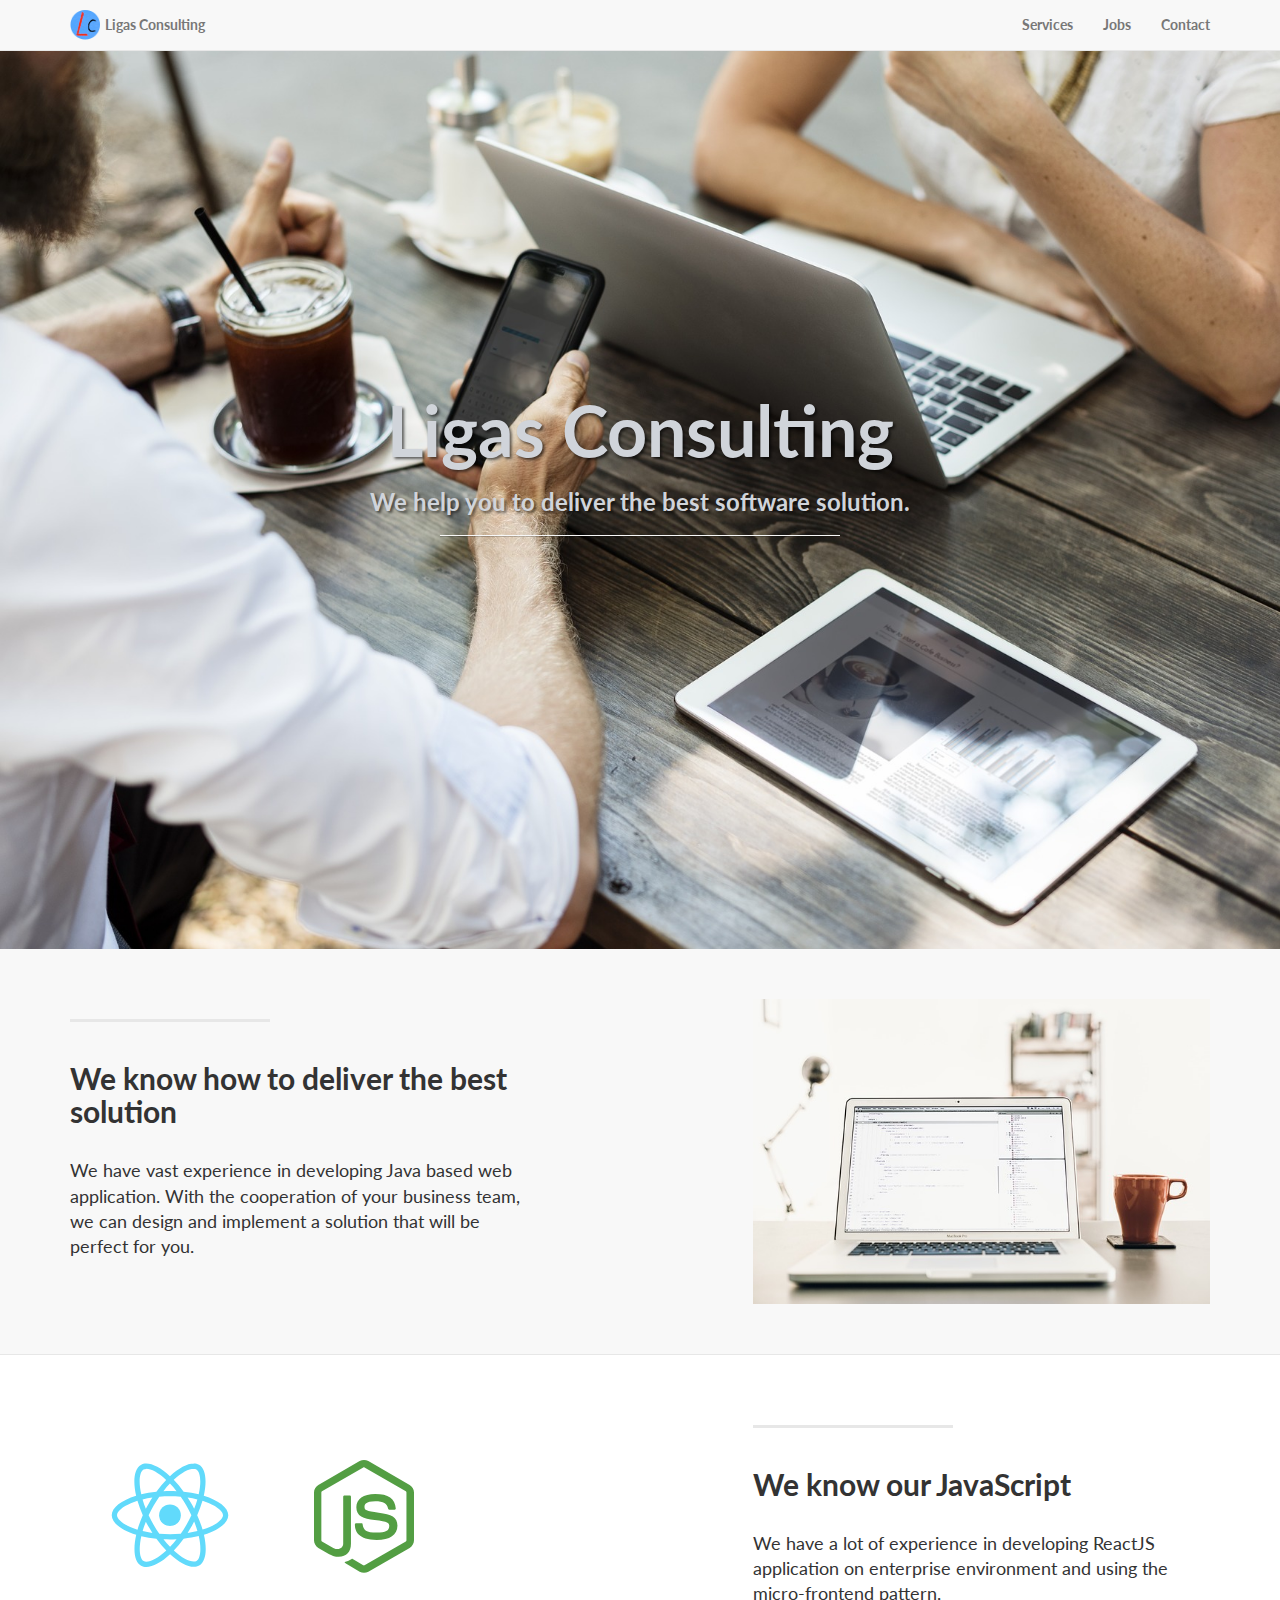
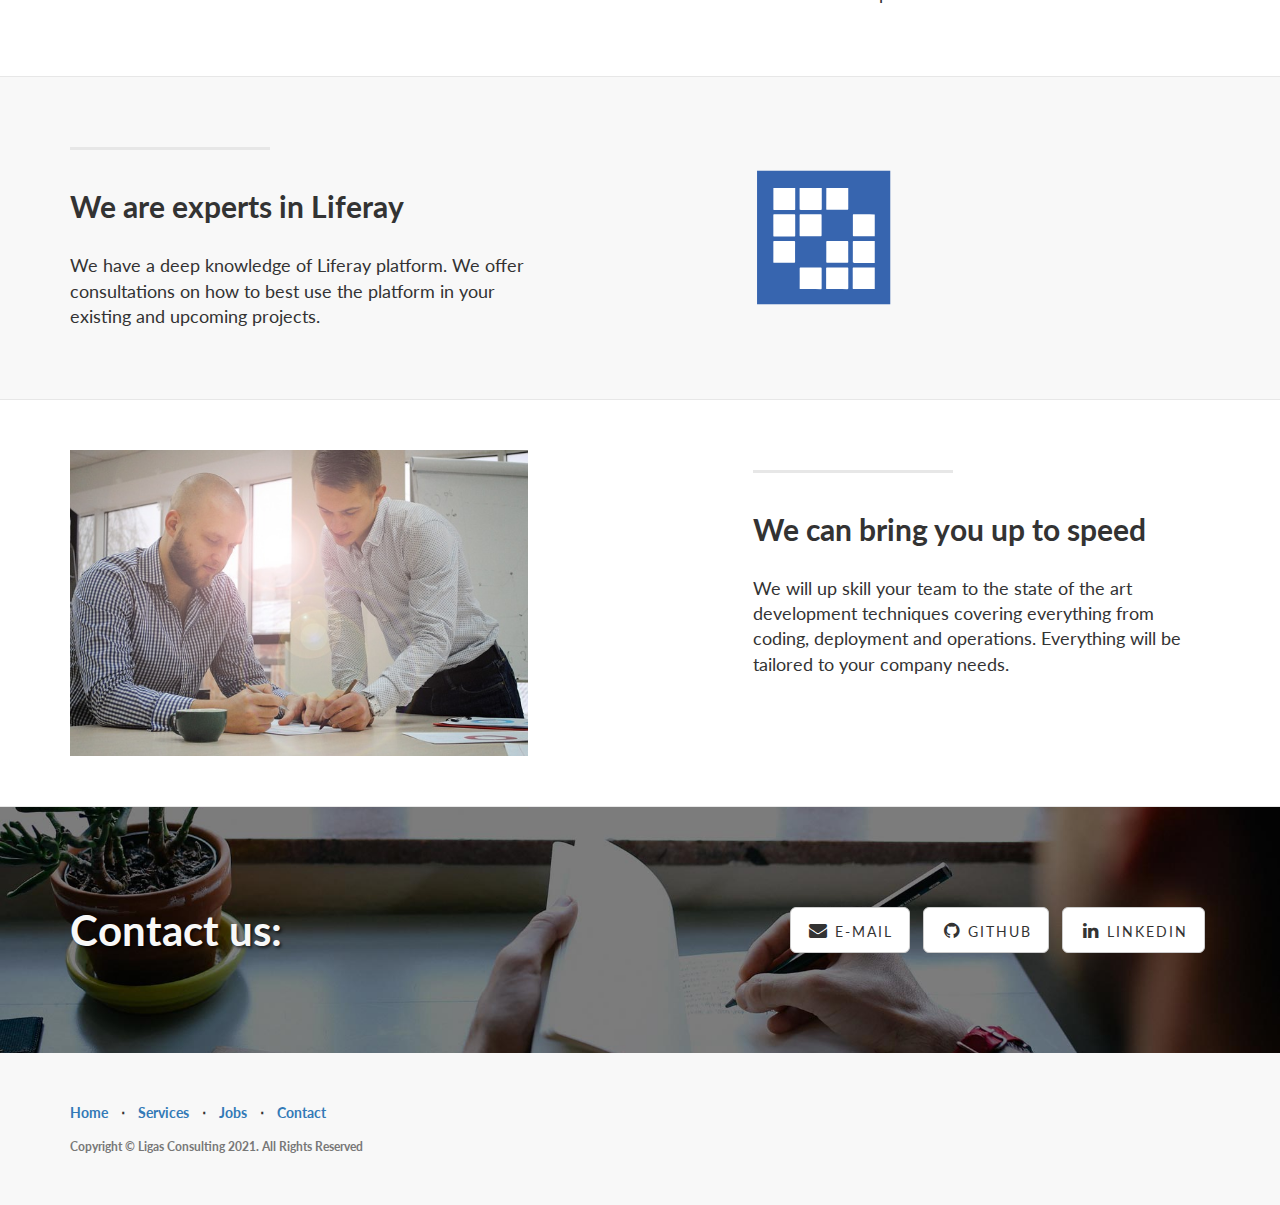
<file: index.html>
<!DOCTYPE html>
<html lang="en">

<head>

    <meta charset="utf-8">
    <meta http-equiv="X-UA-Compatible" content="IE=edge">
    <meta name="viewport" content="width=device-width, initial-scale=1">
    <meta name="description" content="Company page of Ligas Consulting.">
    <meta name="author" content="Miroslav Ligas">

    <title>Ligas Consulting</title>

    <!-- Bootstrap Core CSS -->
    <link href="css/bootstrap.min.css" rel="stylesheet">

    <!-- Custom CSS -->
    <link href="css/landing-page.css" rel="stylesheet">

    <!-- Custom Fonts -->
    <link href="font-awesome/css/font-awesome.min.css" rel="stylesheet" type="text/css">
    <link href="https://fonts.googleapis.com/css?family=Lato:300,400,700,300italic,400italic,700italic" rel="stylesheet" type="text/css">

    <!-- HTML5 Shim and Respond.js IE8 support of HTML5 elements and media queries -->
    <!-- WARNING: Respond.js doesn't work if you view the page via file:// -->
    <!--[if lt IE 9]>
        <script src="https://oss.maxcdn.com/libs/html5shiv/3.7.0/html5shiv.js"></script>
        <script src="https://oss.maxcdn.com/libs/respond.js/1.4.2/respond.min.js"></script>
    <![endif]-->

    <script>
        (function(i,s,o,g,r,a,m){i['GoogleAnalyticsObject']=r;i[r]=i[r]||function(){
            (i[r].q=i[r].q||[]).push(arguments)},i[r].l=1*new Date();a=s.createElement(o),
            m=s.getElementsByTagName(o)[0];a.async=1;a.src=g;m.parentNode.insertBefore(a,m)
        })(window,document,'script','https://www.google-analytics.com/analytics.js','ga');

        ga('create', 'UA-105676291-1', 'auto');
        ga('send', 'pageview');
    </script>
</head>

<body>

    <!-- Navigation -->
    <nav class="navbar navbar-default navbar-fixed-top topnav" role="navigation">
        <div class="container topnav">
            <!-- Brand and toggle get grouped for better mobile display -->
            <div class="navbar-header">
                <button type="button" class="navbar-toggle" data-toggle="collapse" data-target="#bs-example-navbar-collapse-1">
                    <span class="sr-only">Toggle navigation</span>
                    <span class="icon-bar"></span>
                    <span class="icon-bar"></span>
                    <span class="icon-bar"></span>
                </button>
                <a class="navbar-brand topnav" href="#">
                    Ligas Consulting
                    <img alt="Brand" src="img/logo-small.png">
                </a>
            </div>
            <!-- Collect the nav links, forms, and other content for toggling -->
            <div class="collapse navbar-collapse" id="bs-example-navbar-collapse-1">
                <ul class="nav navbar-nav navbar-right">
                    <li>
                        <a href="/index.html#services">Services</a>
                    </li>
                    <li>
                        <a href="/jobs.html">Jobs</a>
                    </li>
                    <li>
                        <a href="/index.html#contact">Contact</a>
                    </li>
                </ul>
            </div>
            <!-- /.navbar-collapse -->
        </div>
        <!-- /.container -->
    </nav>


    <!-- Header -->
    <a name="about"></a>
    <div class="intro-header">
        <div class="container">

            <div class="row">
                <div class="col-lg-12">
                    <div class="intro-message">
                        <h1>Ligas Consulting</h1>
                        <h3>We help you to deliver the best software solution.</h3>
                        <hr class="intro-divider">
                    </div>
                </div>
            </div>

        </div>
        <!-- /.container -->

    </div>
    <!-- /.intro-header -->

    <!-- Page Content -->

	<a  name="services"></a>
    <div class="content-section-a">

        <div class="container">
            <div class="row">
                <div class="col-lg-5 col-sm-6">
                    <hr class="section-heading-spacer">
                    <div class="clearfix"></div>
                    <h2 class="section-heading">We know how to deliver the best solution</h2>
                    <p class="lead">We have vast experience in developing Java based web application. With the cooperation of your business team, we can design and implement a solution that will be perfect for you.</p>
                </div>
                <div class="col-lg-5 col-lg-offset-2 col-sm-6">
                    <img class="img-responsive" src="img/code.jpg" alt="">
                </div>
            </div>

        </div>
        <!-- /.container -->

    </div>
    <!-- /.content-section-a -->

    <div class="content-section-b">

        <div class="container">

            <div class="row">
                <div class="col-lg-5 col-lg-offset-1 col-sm-push-6  col-sm-6">
                    <hr class="section-heading-spacer">
                    <div class="clearfix"></div>
                    <h2 class="section-heading">We know our JavaScript</h2>
                    <p class="lead">We have a lot of experience in developing ReactJS application on enterprise environment and using the micro-frontend pattern.</p>
                </div>
                <div class="col-lg-5 col-sm-pull-6  col-sm-6">
                    <div class="row" style="padding-top: 40px">
                        <div class="col-sm-6">
                            <img class="img-responsive" src="img/React-icon.svg" alt="ReactJS" height="200" width="200">
                        </div>
                        <div class="col-sm-6">
                            <img class="img-responsive" src="img/nodejs-seeklogo.com.svg" alt="NodeJs" height="100" width="100" style="padding-top: 15px">
                        </div>
                    </div>
                </div>
            </div>

        </div>
        <!-- /.container -->

    </div>

    <div class="content-section-a">

        <div class="container">

            <div class="row">
                <div class="col-lg-5 col-sm-6">
                    <hr class="section-heading-spacer">
                    <div class="clearfix"></div>
                    <h2 class="section-heading">We are experts in Liferay </h2>
                    <p class="lead">We have a deep knowledge of Liferay platform. We offer consultations on how to best use the platform in your existing and upcoming projects.</p>
                </div>
                <div class="col-lg-5 col-lg-offset-2 col-sm-6">
                    <img class="img-responsive" src="img/liferay-logo.svg" alt="" height="140" width="140" style="padding-top: 40px">
                </div>
            </div>

        </div>
        <!-- /.container -->

    </div>
    <!-- /.content-section-b -->

    <div class="content-section-b">

        <div class="container">

            <div class="row">
                <div class="col-lg-5 col-lg-offset-1 col-sm-push-6  col-sm-6">
                    <hr class="section-heading-spacer">
                    <div class="clearfix"></div>
                    <h2 class="section-heading">We can bring you up to speed</h2>
                    <p class="lead">We will up skill your team to the state of the art development techniques covering everything from coding, deployment and operations. Everything will be tailored to your company needs.</p>
                </div>
                <div class="col-lg-5 col-sm-pull-6  col-sm-6">
                    <img class="img-responsive" src="img/training.jpg" alt="">
                </div>
            </div>

        </div>
        <!-- /.container -->

    </div>

	<a  name="contact"></a>
    <div class="banner">

        <div class="container">

            <div class="row">
                <div class="col-lg-6">
                    <h2>Contact us:</h2>
                </div>
                <div class="col-lg-6">
                    <ul class="list-inline banner-social-buttons">
                        <li>
                            <a href="mailto:info@ligasconsulting.com" class="btn btn-default btn-lg"><i class="fa fa-envelope fa-fw"></i> <span class="network-name">E-Mail</span></a>
                        </li>
                        <li>
                            <a href="https://github.com/mir333" class="btn btn-default btn-lg"><i class="fa fa-github fa-fw"></i> <span class="network-name">Github</span></a>
                        </li>
                        <li>
                            <a href="https://www.linkedin.com/company/ligas-consulting-ltd/" class="btn btn-default btn-lg"><i class="fa fa-linkedin fa-fw"></i> <span class="network-name">Linkedin</span></a>
                        </li>
                    </ul>
                </div>
            </div>

        </div>
        <!-- /.container -->

    </div>
    <!-- /.banner -->

    <!-- Footer -->
    <footer>
        <div class="container">
            <div class="row">
                <div class="col-lg-12">
                    <ul class="list-inline">
                        <li>
                            <a href="/index.html#">Home</a>
                        </li>
                        <li class="footer-menu-divider">&sdot;</li>
                        <li>
                            <a href="/index.html#services">Services</a>
                        </li>
                        <li class="footer-menu-divider">&sdot;</li>
                        <li>
                            <a href="/jobs.html">Jobs</a>
                        </li>
                        <li class="footer-menu-divider">&sdot;</li>
                        <li>
                            <a href="#contact">Contact</a>
                        </li>
                    </ul>
                    <p class="copyright text-muted small">Copyright &copy; Ligas Consulting 2021. All Rights Reserved</p>
                </div>
            </div>
        </div>
    </footer>

    <!-- jQuery -->
    <script src="js/jquery.js"></script>

    <!-- Bootstrap Core JavaScript -->
    <script src="js/bootstrap.min.js"></script>

</body>

</html>
</file>
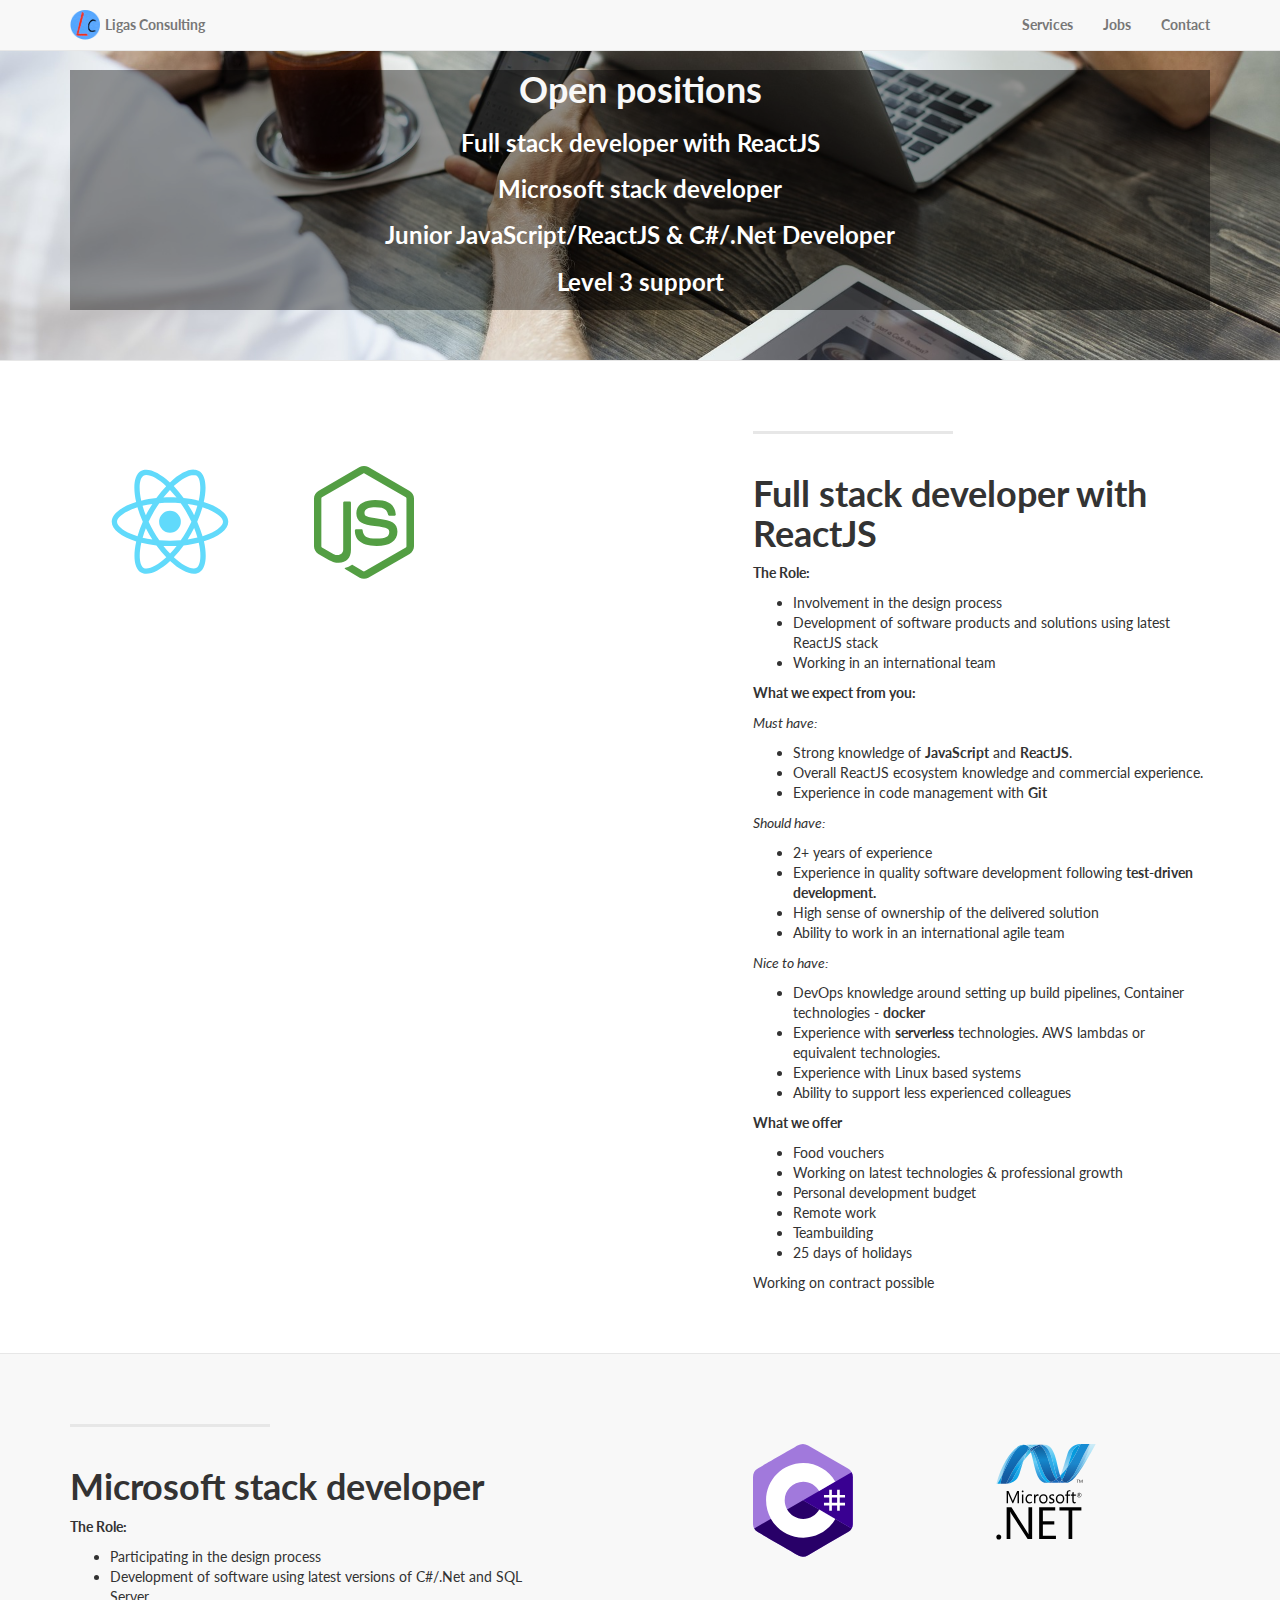
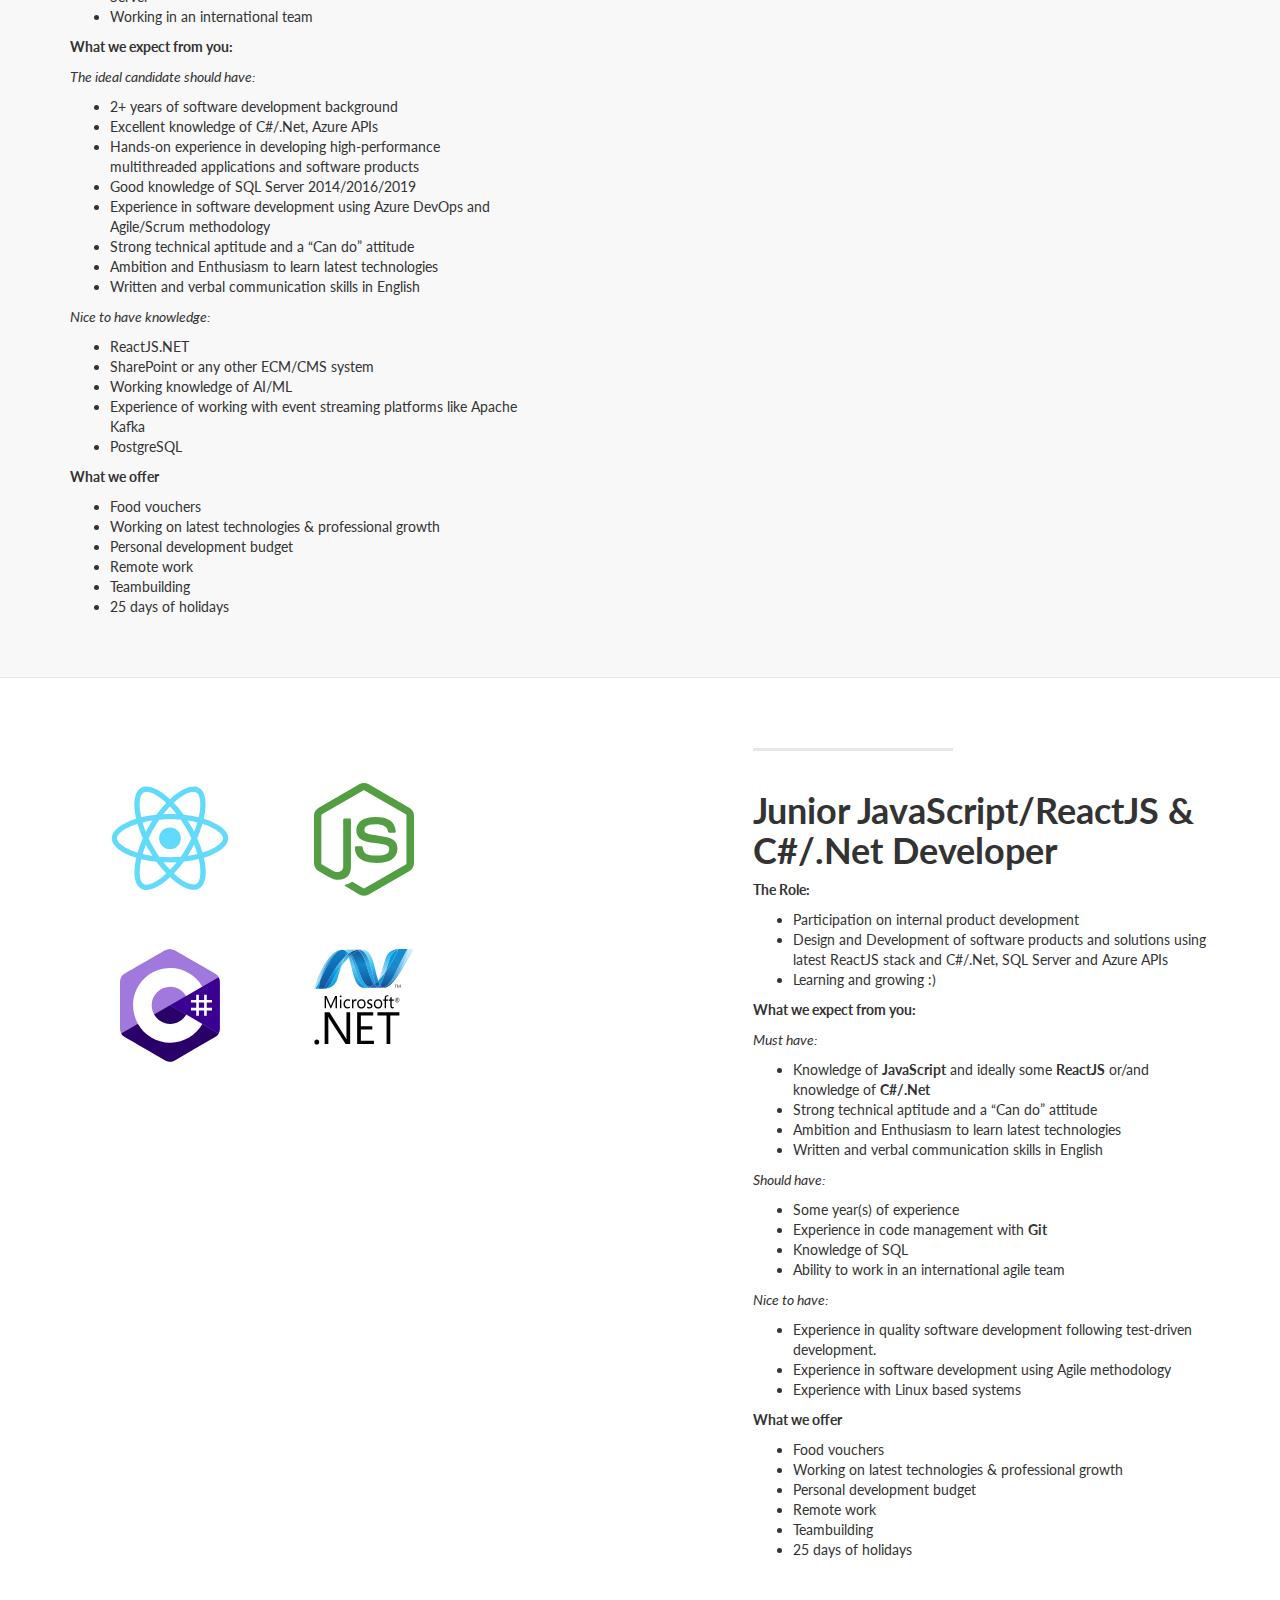
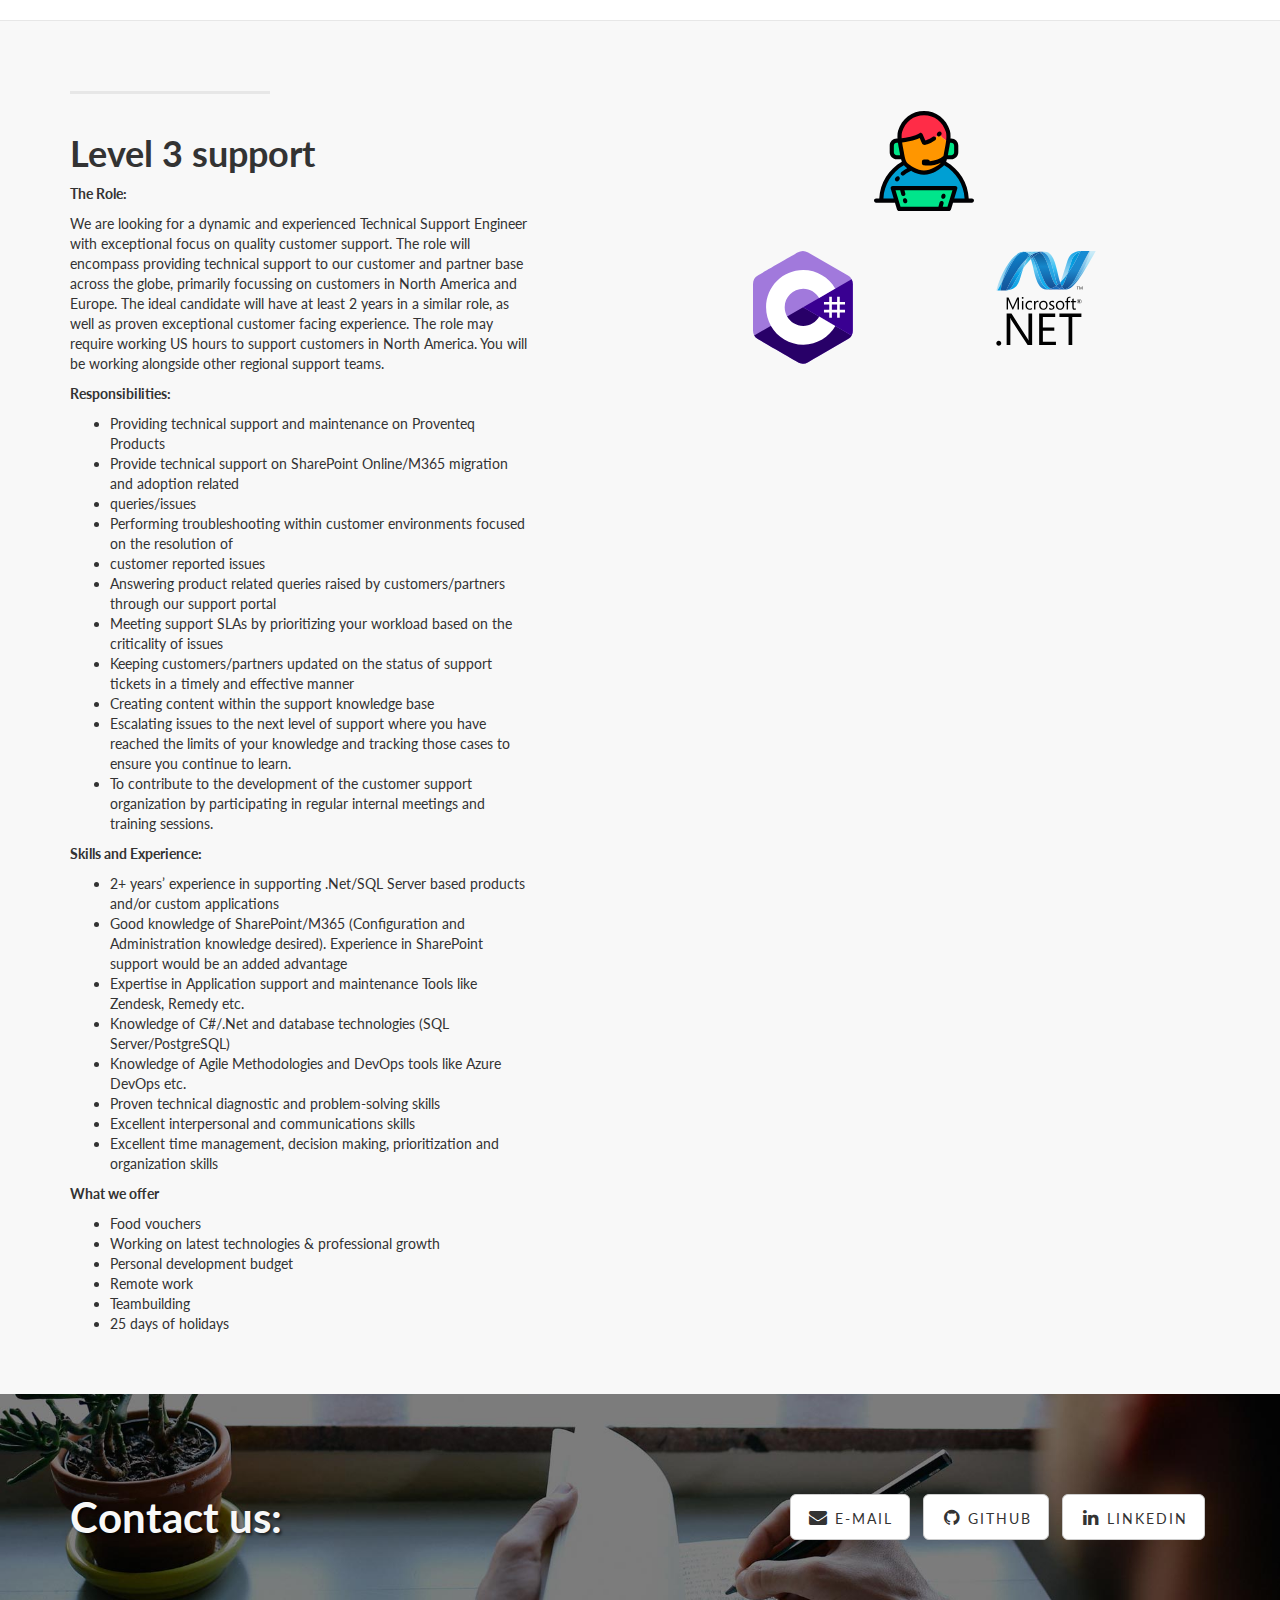
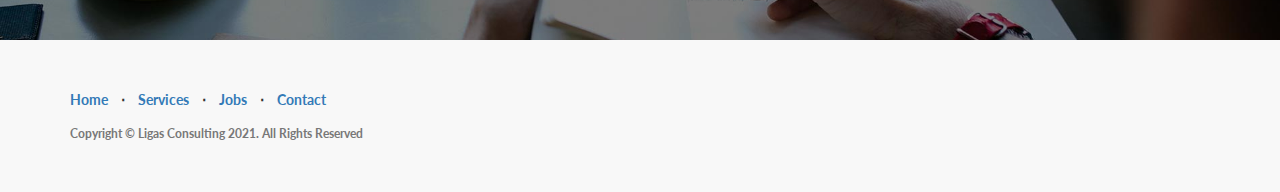
<file: jobs.html>
<!DOCTYPE html>
<html lang="en">

<head>

    <meta charset="utf-8">
    <meta http-equiv="X-UA-Compatible" content="IE=edge">
    <meta name="viewport" content="width=device-width, initial-scale=1">
    <meta name="description" content="Company page of Ligas Consulting">
    <meta name="author" content="Miroslav Ligas">

    <title>Ligas Consulting</title>

    <!-- Bootstrap Core CSS -->
    <link href="css/bootstrap.min.css" rel="stylesheet">

    <!-- Custom CSS -->
    <link href="css/landing-page.css" rel="stylesheet">

    <!-- Custom Fonts -->
    <link href="font-awesome/css/font-awesome.min.css" rel="stylesheet" type="text/css">
    <link href="https://fonts.googleapis.com/css?family=Lato:300,400,700,300italic,400italic,700italic" rel="stylesheet"
          type="text/css">

    <!-- HTML5 Shim and Respond.js IE8 support of HTML5 elements and media queries -->
    <!-- WARNING: Respond.js doesn't work if you view the page via file:// -->
    <!--[if lt IE 9]>
    <script src="https://oss.maxcdn.com/libs/html5shiv/3.7.0/html5shiv.js"></script>
    <script src="https://oss.maxcdn.com/libs/respond.js/1.4.2/respond.min.js"></script>
    <![endif]-->

    <script>
        (function (i, s, o, g, r, a, m) {
            i['GoogleAnalyticsObject'] = r;
            i[r] = i[r] || function () {
                (i[r].q = i[r].q || []).push(arguments)
            }, i[r].l = 1 * new Date();
            a = s.createElement(o),
                m = s.getElementsByTagName(o)[0];
            a.async = 1;
            a.src = g;
            m.parentNode.insertBefore(a, m)
        })(window, document, 'script', 'https://www.google-analytics.com/analytics.js', 'ga');

        ga('create', 'UA-105676291-1', 'auto');
        ga('send', 'pageview');
    </script>
</head>

<body>

<!-- Navigation -->
<nav class="navbar navbar-default navbar-fixed-top topnav" role="navigation">
    <div class="container topnav">
        <!-- Brand and toggle get grouped for better mobile display -->
        <div class="navbar-header">
            <button type="button" class="navbar-toggle" data-toggle="collapse"
                    data-target="#bs-example-navbar-collapse-1">
                <span class="sr-only">Toggle navigation</span>
                <span class="icon-bar"></span>
                <span class="icon-bar"></span>
                <span class="icon-bar"></span>
            </button>
            <a class="navbar-brand topnav" href="/index.html#">
                Ligas Consulting
                <img alt="Brand" src="img/logo-small.png">
            </a>
        </div>
        <!-- Collect the nav links, forms, and other content for toggling -->
        <div class="collapse navbar-collapse" id="bs-example-navbar-collapse-1">
            <ul class="nav navbar-nav navbar-right">
                <li>
                    <a href="/index.html#services">Services</a>
                </li>
                <li>
                    <a href="/jobs.html">Jobs</a>
                </li>
                <li>
                    <a href="/index.html#contact">Contact</a>
                </li>
            </ul>
        </div>
        <!-- /.navbar-collapse -->
    </div>
    <!-- /.container -->
</nav>


<!-- Header -->
<a name="about"></a>
<div class="intro-header">
    <div class="container">

        <div class="row">
            <div class="col-lg-12">
                <div class="jobs-links">
                    <h1>Open positions</h1>
                    <a href="#fullstack-react"><h3 class="white-text">Full stack developer with ReactJS</h3></a>
                    <a href="#ms-stack"><h3 class="white-text">Microsoft stack developer</h3></a>
                    <a href="#junior"><h3 class="white-text">Junior JavaScript/ReactJS & C#/.Net Developer</h3></a>
                    <a href="#l3-support"><h3 class="white-text">Level 3 support</h3></a>

                </div>
            </div>
        </div>

    </div>
    <!-- /.container -->

</div>
<!-- /.intro-header -->

<!-- Page Content -->
<a name="fullstack-react"></a>
<div class="content-section-b">

    <div class="container">
        <div class="row">
            <div class="col-lg-5 col-lg-offset-1 col-sm-push-6  col-sm-6">
                <hr class="section-heading-spacer">
                <div class="clearfix"></div>
                <h1>Full stack developer with ReactJS</h1>

                <div class="card card-body text-weight">
                    <p><strong>The Role:</strong></p>
                    <ul>
                        <li>Involvement in the design process</li>
                        <li>Development of software products and solutions using latest ReactJS stack</li>
                        <li>Working in an international team</li>
                    </ul>
                    <p><strong>What we expect from you:</strong></p>
                    <p><em>Must have:</em></p>
                    <ul>
                        <li>Strong knowledge of <strong>JavaScript</strong> and <strong>ReactJS</strong>.</li>
                        <li>Overall ReactJS ecosystem knowledge and commercial experience.</li>
                        <li>Experience in code management with <strong>Git</strong></li>
                    </ul>
                    <p><em>Should have:</em></p>
                    <ul>
                        <li>2+ years of experience</li>
                        <li>Experience in quality software development following <strong>test-driven
                            development.</strong>
                        </li>
                        <li>High sense of ownership of the delivered solution</li>
                        <li>Ability to work in an international agile team</li>
                    </ul>
                    <p><em>Nice to have:</em></p>
                    <ul>
                        <li>DevOps knowledge around setting up build pipelines, Container technologies -
                            <strong>docker</strong></li>
                        <li>Experience with <strong>serverless</strong> technologies. AWS lambdas or equivalent
                            technologies.
                        </li>
                        <li>Experience with Linux based systems</li>
                        <li>Ability to support less experienced colleagues</li>
                    </ul>
                    <p><strong>What we offer</strong></p>
                    <ul>
                        <li>Food vouchers</li>
                        <li>Working on latest technologies &amp; professional growth</li>
                        <li>Personal development budget</li>
                        <li>Remote work</li>
                        <li>Teambuilding</li>
                        <li>25 days of holidays</li>
                    </ul>
                    <p>Working on contract possible</p>

                </div>

            </div>
            <div class="col-lg-5 col-sm-pull-6  col-sm-6">
                <div class="row" style="padding-top: 40px">
                    <div class="col-sm-6">
                        <img class="img-responsive" src="img/React-icon.svg" alt="ReactJS" height="200" width="200">
                    </div>
                    <div class="col-sm-6">
                        <img class="img-responsive" src="img/nodejs-seeklogo.com.svg" alt="NodeJs" height="100"
                             width="100" style="padding-top: 15px">
                    </div>
                </div>
            </div>
        </div>
    </div>
    <!-- /.container -->

</div>

<a name="ms-stack"></a>
<div class="content-section-a">

    <div class="container">

        <div class="row">
            <div class="col-lg-5 col-sm-6">
                <hr class="section-heading-spacer">
                <div class="clearfix"></div>
                <h1>Microsoft stack developer</h1>

                <div class="card card-body text-weight">
                    <p><strong>The Role:</strong></p>
                    <ul>
                        <li>Participating in the design process</li>
                        <li>Development of software using latest versions of C#/.Net and SQL Server</li>
                        <li>Working in an international team</li>
                    </ul>
                    <p><strong>What we expect from you:</strong></p>
                    <p><em>The ideal candidate should have:</em></p>
                    <ul>
                        <li>2+ years of software development background</li>
                        <li>Excellent knowledge of C#/.Net, Azure APIs</li>
                        <li>Hands-on experience in developing high-performance multithreaded applications and software
                            products
                        </li>
                        <li>Good knowledge of SQL Server 2014/2016/2019</li>
                        <li>Experience in software development using Azure DevOps and Agile/Scrum methodology</li>
                        <li>Strong technical aptitude and a “Can do” attitude</li>
                        <li>Ambition and Enthusiasm to learn latest technologies</li>
                        <li>Written and verbal communication skills in English</li>
                    </ul>
                    <p><em>Nice to have knowledge:</em></p>
                    <ul>
                        <li>ReactJS.NET</li>
                        <li>SharePoint or any other ECM/CMS system</li>
                        <li>Working knowledge of AI/ML</li>
                        <li>Experience of working with event streaming platforms like Apache Kafka</li>
                        <li>PostgreSQL</li>
                    </ul>
                    <p><strong>What we offer</strong></p>
                    <ul>
                        <li>Food vouchers</li>
                        <li>Working on latest technologies &amp; professional growth</li>
                        <li>Personal development budget</li>
                        <li>Remote work</li>
                        <li>Teambuilding</li>
                        <li>25 days of holidays</li>
                    </ul>
                </div>

            </div>
            <div class="col-lg-5 col-lg-offset-2 col-sm-6">
                <div class="row" style="padding-top: 40px">
                    <div class="col-sm-6">
                        <img class="img-responsive" src="img/c-sharp-c-seeklogo.com.svg" alt="C#" height="100"
                             width="100">
                    </div>
                    <div class="col-sm-6">
                        <img class="img-responsive" src="img/net-seeklogo.com.svg" alt=".Net" height="100" width="100">
                    </div>
                </div>
            </div>
        </div>

    </div>
    <!-- /.container -->

</div>

<a name="junior"></a>
<div class="content-section-b">

    <div class="container">
        <div class="row">
            <div class="col-lg-5 col-lg-offset-1 col-sm-push-6  col-sm-6">
                <hr class="section-heading-spacer">
                <div class="clearfix"></div>
                <h1>Junior JavaScript/ReactJS & C#/.Net Developer</h1>

                <div class="card card-body text-weight">
                    <p><strong>The Role:</strong></p>
                    <ul>
                        <li>Participation on internal product development</li>
                        <li>Design and Development of software products and solutions using latest ReactJS stack and
                            C#/.Net, SQL Server and Azure APIs
                        </li>
                        <li>Learning and growing :)</li>
                    </ul>
                    <p><strong>What we expect from you:</strong></p>
                    <p><em>Must have:</em></p>
                    <ul>
                        <li>Knowledge of <strong>JavaScript</strong> and ideally some <strong>ReactJS</strong>
                            or/and knowledge of <strong>C#/.Net</strong>
                        </li>
                        <li>Strong technical aptitude and a “Can do” attitude</li>
                        <li>Ambition and Enthusiasm to learn latest technologies</li>
                        <li>Written and verbal communication skills in English</li>
                    </ul>
                    <p><em>Should have:</em></p>
                    <ul>
                        <li>Some year(s) of experience</li>
                        <li>Experience in code management with <strong>Git</strong></li>
                        <li>Knowledge of SQL</li>
                        <li>Ability to work in an international agile team</li>
                    </ul>
                    <p><em>Nice to have:</em></p>
                    <ul>
                        <li>Experience in quality software development following test-driven development.</li>
                        <li>Experience in software development using Agile methodology</li>
                        <li>Experience with Linux based systems</li>
                    </ul>
                    <p><strong>What we offer</strong></p>
                    <ul>
                        <li>Food vouchers</li>
                        <li>Working on latest technologies &amp; professional growth</li>
                        <li>Personal development budget</li>
                        <li>Remote work</li>
                        <li>Teambuilding</li>
                        <li>25 days of holidays</li>
                    </ul>
                </div>

            </div>
            <div class="col-lg-5 col-sm-pull-6  col-sm-6">
                <div class="row" style="padding-top: 40px">
                    <div class="col-sm-6">
                        <img class="img-responsive" src="img/React-icon.svg" alt="ReactJS" height="200" width="200">
                    </div>
                    <div class="col-sm-6">
                        <img class="img-responsive" src="img/nodejs-seeklogo.com.svg" alt="NodeJs" height="100"
                             width="100" style="padding-top: 15px">
                    </div>
                </div>
                <div class="row" style="padding-top: 40px">
                    <div class="col-sm-6">
                        <img class="img-responsive" src="img/c-sharp-c-seeklogo.com.svg" alt="C#" height="100"
                             width="100" style="margin-left: 50px">
                    </div>
                    <div class="col-sm-6">
                        <img class="img-responsive" src="img/net-seeklogo.com.svg" alt=".Net" height="100" width="100">
                    </div>
                </div>
            </div>
        </div>
    </div>
    <!-- /.container -->

</div>

<a name="l3-support"></a>
<div class="content-section-a">

    <div class="container">

        <div class="row">
            <div class="col-lg-5 col-sm-6">
                <hr class="section-heading-spacer">
                <div class="clearfix"></div>
                <h1>Level 3 support</h1>

                <div class="card card-body text-weight">
                    <p><strong>The Role:</strong></p>
                    <p>
                        We are looking for a dynamic and experienced Technical Support Engineer with exceptional focus
                        on quality customer support. The role will encompass providing technical support to our customer
                        and partner base across the globe, primarily focussing on customers in North America and Europe.
                        The ideal candidate will have at least 2 years in a similar role, as well as proven exceptional
                        customer facing experience. The role may require working US hours to support customers in North America.
                        You will be working alongside other regional support teams.
                    </p>
                    <p><strong>Responsibilities:</strong></p>
                    <ul>
                        <li> Providing technical support and maintenance on Proventeq Products</li>
                        <li>Provide technical support on SharePoint Online/M365 migration and adoption related</li>
                        <li>queries/issues</li>
                        <li>Performing troubleshooting within customer environments focused on the resolution of</li>
                        <li>customer reported issues</li>
                        <li>Answering product related queries raised by customers/partners through our support portal
                        </li>
                        <li>Meeting support SLAs by prioritizing your workload based on the criticality of issues</li>
                        <li>Keeping customers/partners updated on the status of support tickets in a timely and
                            effective manner
                        </li>
                        <li>Creating content within the support knowledge base</li>
                        <li>Escalating issues to the next level of support where you have reached the limits of your
                            knowledge and tracking those cases to ensure you continue to learn.
                        </li>
                        <li>To contribute to the development of the customer support organization by participating in
                            regular internal meetings and training sessions.
                        </li>
                    </ul>

                    <p><strong>Skills and Experience:</strong></p>
                    <ul>
                        <li>2+ years’ experience in supporting .Net/SQL Server based products and/or custom
                            applications
                        </li>
                        <li>Good knowledge of SharePoint/M365 (Configuration and Administration knowledge
                            desired). Experience in SharePoint support would be an added advantage
                        </li>
                        <li>Expertise in Application support and maintenance Tools like Zendesk, Remedy etc.</li>
                        <li>Knowledge of C#/.Net and database technologies (SQL Server/PostgreSQL)</li>
                        <li>Knowledge of Agile Methodologies and DevOps tools like Azure DevOps etc.</li>
                        <li>Proven technical diagnostic and problem-solving skills</li>
                        <li>Excellent interpersonal and communications skills</li>
                        <li>Excellent time management, decision making, prioritization and organization skills</li>
                    </ul>
                    <p><strong>What we offer</strong></p>
                    <ul>
                        <li>Food vouchers</li>
                        <li>Working on latest technologies &amp; professional growth</li>
                        <li>Personal development budget</li>
                        <li>Remote work</li>
                        <li>Teambuilding</li>
                        <li>25 days of holidays</li>
                    </ul>
                </div>

            </div>
            <div class="col-lg-5 col-lg-offset-2 col-sm-6">
                <div class="row" style="padding-top: 40px">
                    <div class="col-sm-12" style="margin-left: 25%">
                        <img class="img-responsive" src="img/support-svgrepo-com.svg" alt="support" height="100"
                             width="100">
                    </div>
                </div>
                <div class="row" style="padding-top: 40px">
                    <div class="col-sm-6">
                        <img class="img-responsive" src="img/c-sharp-c-seeklogo.com.svg" alt="c#" height="100"
                             width="100">
                    </div>
                    <div class="col-sm-6">
                        <img class="img-responsive" src="img/net-seeklogo.com.svg" alt=".Net" height="100" width="100">
                    </div>

                </div>
            </div>
        </div>

    </div>
    <!-- /.container -->

</div>

<a name="contact"></a>
<div class="banner">

    <div class="container">

        <div class="row">
            <div class="col-lg-6">
                <h2>Contact us:</h2>
            </div>
            <div class="col-lg-6">
                <ul class="list-inline banner-social-buttons">
                    <li>
                        <a href="mailto:info@ligasconsulting.com" class="btn btn-default btn-lg"><i
                                class="fa fa-envelope fa-fw"></i> <span class="network-name">E-Mail</span></a>
                    </li>
                    <li>
                        <a href="https://github.com/mir333" class="btn btn-default btn-lg"><i
                                class="fa fa-github fa-fw"></i> <span class="network-name">Github</span></a>
                    </li>
                    <li>
                        <a href="https://www.linkedin.com/company/ligas-consulting-ltd/" class="btn btn-default btn-lg"><i
                                class="fa fa-linkedin fa-fw"></i> <span class="network-name">Linkedin</span></a>
                    </li>
                </ul>
            </div>
        </div>

    </div>
    <!-- /.container -->

</div>
<!-- /.banner -->

<!-- Footer -->
<footer>
    <div class="container">
        <div class="row">
            <div class="col-lg-12">
                <ul class="list-inline">
                    <li>
                        <a href="/index.html#">Home</a>
                    </li>
                    <li class="footer-menu-divider">&sdot;</li>
                    <li>
                        <a href="/index.html#services">Services</a>
                    </li>
                    <li class="footer-menu-divider">&sdot;</li>
                    <li>
                        <a href="/jobs.html">Jobs</a>
                    </li>
                    <li class="footer-menu-divider">&sdot;</li>
                    <li>
                        <a href="#contact">Contact</a>
                    </li>
                </ul>
                <p class="copyright text-muted small">Copyright &copy; Ligas Consulting 2021. All Rights Reserved</p>
            </div>
        </div>
    </div>
</footer>

<!-- jQuery -->
<script src="js/jquery.js"></script>

<!-- Bootstrap Core JavaScript -->
<script src="js/bootstrap.min.js"></script>

</body>

</html>
</file>
<file: css/landing-page.css>
/*
 * Start Bootstrap - Landing Page (http://startbootstrap.com/)
 * Copyright 2013-2016 Start Bootstrap
 * Licensed under MIT (https://github.com/BlackrockDigital/startbootstrap/blob/gh-pages/LICENSE)
 */

body,
html {
    width: 100%;
    height: 100%;
}

body,
h1,
h2,
h3,
h4,
h5,
h6 {
    font-family: "Lato","Helvetica Neue",Helvetica,Arial,sans-serif;
    font-weight: 700;
}

.topnav {
    font-size: 14px; 
}

.lead {
    font-size: 18px;
    font-weight: 400;
}

.intro-header {
    padding-top: 50px; /* If you're making other pages, make sure there is 50px of padding to make sure the navbar doesn't overlap content! */
    padding-bottom: 50px;
    text-align: center;
    color: #f8f8f8;
    background: url(../img/intro-bg.jpg) no-repeat center center;
    background-size: cover;
}

.intro-message {
    color: #d0d4da;
    position: relative;
    padding-top: 30%;
    padding-bottom: 30%;
}

.intro-message > h1 {
    margin: 0;
    text-shadow: 2px 2px 3px rgba(0,0,0,0.6);
    font-size: 5em;
}

.intro-divider {
    width: 400px;
    border-top: 1px solid #f8f8f8;
    border-bottom: 1px solid rgba(0,0,0,0.2);
}

.intro-message > h3 {
    text-shadow: 2px 2px 3px rgba(0,0,0,0.6);
}

@media(max-width:767px) {
    .intro-message {
        padding-bottom: 15%;
    }

    .intro-message > h1 {
        font-size: 3em;
    }

    ul.intro-social-buttons > li {
        display: block;
        margin-bottom: 20px;
        padding: 0;
    }

    ul.intro-social-buttons > li:last-child {
        margin-bottom: 0;
    }

    .intro-divider {
        width: 100%;
    }
}

.network-name {
    text-transform: uppercase;
    font-size: 14px;
    font-weight: 400;
    letter-spacing: 2px;
}

.content-section-a {
    padding: 50px 0;
    background-color: #f8f8f8;
}

.content-section-b {
    padding: 50px 0;
    border-top: 1px solid #e7e7e7;
    border-bottom: 1px solid #e7e7e7;
}

.section-heading {
    margin-bottom: 30px;
}

.section-heading-spacer {
    float: left;
    width: 200px;
    border-top: 3px solid #e7e7e7;
}

.banner {
    padding: 100px 0;
    color: #f8f8f8;
    background: url(../img/banner-bg.jpg) no-repeat center center;
    background-size: cover;
}

.banner h2 {
    margin: 0;
    text-shadow: 2px 2px 3px rgba(0,0,0,0.6);
    font-size: 3em;
}

.banner ul {
    margin-bottom: 0;
}

.banner-social-buttons {
    float: right;
    margin-top: 0;
}

@media(max-width:1199px) {
    ul.banner-social-buttons {
        float: left;
        margin-top: 15px;
    }
}

@media(max-width:767px) {
    .banner h2 {
        margin: 0;
        text-shadow: 2px 2px 3px rgba(0,0,0,0.6);
        font-size: 3em;
    }

    ul.banner-social-buttons > li {
        display: block;
        margin-bottom: 20px;
        padding: 0;
    }

    ul.banner-social-buttons > li:last-child {
        margin-bottom: 0;
    }
}

footer {
    padding: 50px 0;
    background-color: #f8f8f8;
}

p.copyright {
    margin: 15px 0 0;
}


.navbar-brand img{
    margin-right: 5px;
    margin-top: -5px;
    float: left;
    width: 30px;
    height: 30px;
}

.text-weight {
    font-weight: normal;
}

.white-text {
    color: white;
}

.jobs-links {
    background-color: rgba(0, 0, 0, 0.4);
    padding-bottom: 5px;
}
</file>
